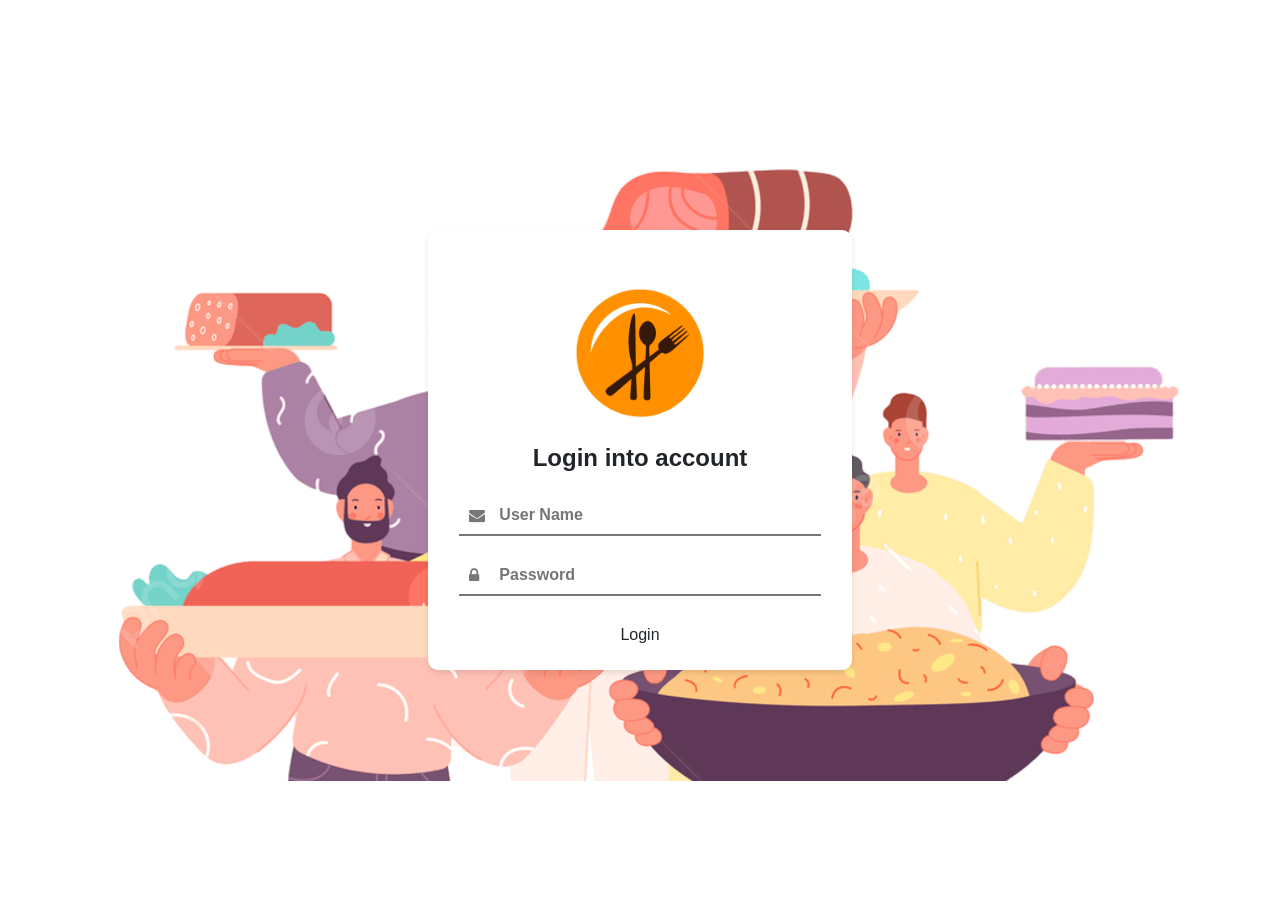
<file: src/main/resources/public/index.html>
<!DOCTYPE html>
<html lang="en">
<head>
    <title>Login</title>
    <meta name="viewport" content="width=device-width, initial-scale=1, shrink-to-fit=no">
    <link rel="stylesheet" href="https://stackpath.bootstrapcdn.com/bootstrap/4.5.0/css/bootstrap.min.css">
    <link href="style.css" rel="stylesheet">
    <link href="https://stackpath.bootstrapcdn.com/font-awesome/4.7.0/css/font-awesome.min.css" rel="stylesheet">
    <script src="https://code.jquery.com/jquery-3.5.1.slim.min.js"></script>
</head>
<body>
<div class="container infinity-container">
    <div class="row">
        <div class="col-md-1 infinity-left-space"></div>

        <!-- FORM BEGIN -->
        <div class="col-lg-10 col-md-10 col-sm-12 col-xs-12 text-center infinity-form">
            <!-- Company Logo -->
            <div class="text-center mb-3 mt-5">
                <img src="logo.png" width="150px">
            </div>
            <div class="text-center mb-4">
                <h4>Login into account</h4>
            </div>
            <!-- Form -->
            <form class="px-3" id="loginForm">
                <!-- Input Box -->
                <div class="form-input">
                    <span><i class="fa fa-envelope"></i></span>
                    <input type="email" id="username" placeholder="User Name" tabindex="10" required>
                </div>
                <div class="form-input">
                    <span><i class="fa fa-lock"></i></span>
                    <input type="password" id="password" placeholder="Password" required>
                </div>

                <!-- Login Button -->
                <div class="mb-3">
                    <button type="button" class="btn btn-block" onclick="login()">Login</button>
                </div>

                <!-- Response div -->
                <div id="response"></div>
            </form>
        </div>
        <!-- FORM END -->

        <div class="col-md-1 infinity-right-space"></div>
    </div>
</div>

<script>
    function login() {
        var username = document.getElementById("username").value;
        var password = document.getElementById("password").value;

        var xhttp = new XMLHttpRequest();
        xhttp.onreadystatechange = function() {
            if (this.readyState == 4) {
                if (this.status == 200) {
                    // Si el inicio de sesión es exitoso, redirigir a meals.html
                    window.location.href = "/meals.html";
                } else {
                    // Si hay un error en el inicio de sesión, mostrar el mensaje de error
                    document.getElementById("response").innerHTML = this.responseText;
                }
            }
        };
        xhttp.open("GET", "/login?username=" + username + "&password=" + password, true);
        xhttp.send();
    }
</script>
</body>
</html>
</file>
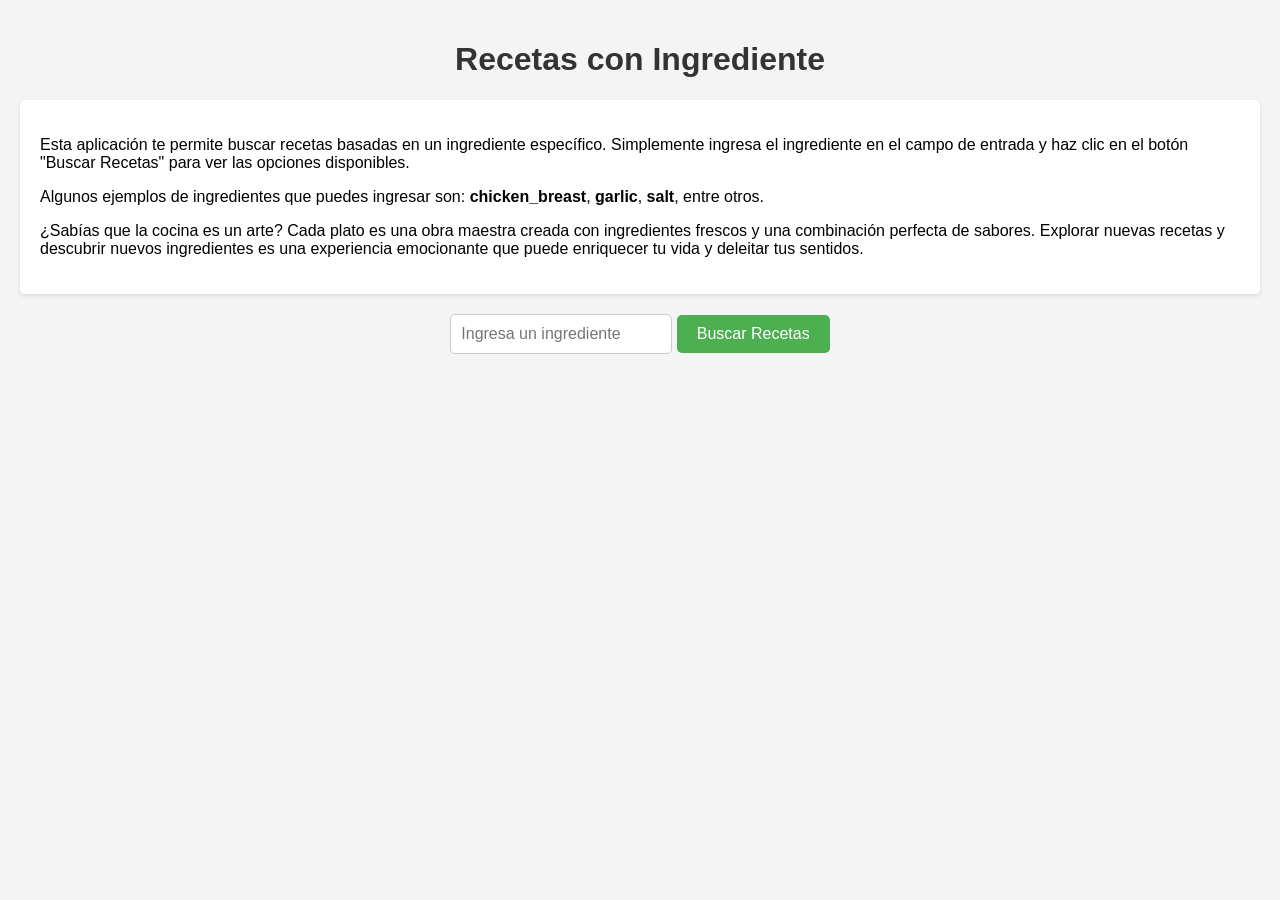
<file: src/main/resources/public/meals.html>
<!DOCTYPE html>
    <html lang="en">
    <head>
        <meta charset="UTF-8">
        <meta name="viewport" content="width=device-width, initial-scale=1.0">
        <title>Recetas con Ingrediente</title>
        <style>
            body {
                font-family: Arial, sans-serif;
                margin: 0;
                padding: 20px;
                background-color: #f4f4f4;
            }

            h1 {
                text-align: center;
                color: #333;
            }

            .info-container {
                background-color: #fff;
                box-shadow: 0 2px 4px rgba(0, 0, 0, 0.1);
                border-radius: 5px;
                padding: 20px;
                margin-bottom: 20px;
            }

            .input-container {
                text-align: center;
                margin-bottom: 20px;
            }

            .input-container input {
                padding: 10px;
                border: 1px solid #ccc;
                border-radius: 5px;
                font-size: 16px;
            }

            .input-container button {
                padding: 10px 20px;
                background-color: #4CAF50;
                color: #fff;
                border: none;
                border-radius: 5px;
                font-size: 16px;
                cursor: pointer;
                transition: background-color 0.3s ease;
            }

            .input-container button:hover {
                background-color: #45a049;
            }

            .meal-container {
                display: flex;
                flex-wrap: wrap;
                justify-content: center;
            }

            .meal-card {
                width: 300px;
                margin: 10px;
                background-color: #fff;
                box-shadow: 0 2px 4px rgba(0, 0, 0, 0.1);
                border-radius: 5px;
                overflow: hidden;
            }

            .meal-card img {
                width: 100%;
                height: 200px;
                object-fit: cover;
            }

            .meal-card h3 {
                padding: 10px;
                margin: 0;
                color: #333;
            }
        </style>
    </head>
    <body>
    <h1>Recetas con Ingrediente</h1>
    <div class="info-container">
        <p>Esta aplicación te permite buscar recetas basadas en un ingrediente específico. Simplemente ingresa el ingrediente en el campo de entrada y haz clic en el botón "Buscar Recetas" para ver las opciones disponibles.</p>
        <p>Algunos ejemplos de ingredientes que puedes ingresar son: <strong>chicken_breast</strong>, <strong>garlic</strong>, <strong>salt</strong>, entre otros.</p>
        <p>¿Sabías que la cocina es un arte? Cada plato es una obra maestra creada con ingredientes frescos y una combinación perfecta de sabores. Explorar nuevas recetas y descubrir nuevos ingredientes es una experiencia emocionante que puede enriquecer tu vida y deleitar tus sentidos.</p>
    </div>
    <div class="input-container">
        <input type="text" id="ingredientInput" placeholder="Ingresa un ingrediente">
        <button onclick="fetchMeals()">Buscar Recetas</button>
    </div>
    <div class="meal-container" id="mealContainer"></div>

    <script>
        function fetchMeals() {
            const ingredient = document.getElementById('ingredientInput').value;
            const url = `https://ec2-44-212-58-187.compute-1.amazonaws.com:5000/meal?i=${ingredient}`;
            const sessionCookie = document.cookie;
            fetch(url, {
                method: 'GET',
                headers: {
                    'Cookie': sessionCookie
                }
                })
                .then(response => response.json())
                .then(data => {
                    const mealContainer = document.getElementById('mealContainer');
                    mealContainer.innerHTML = '';

                    data.meals.forEach(meal => {
                        const mealCard = document.createElement('div');
                        mealCard.classList.add('meal-card');

                        const mealImage = document.createElement('img');
                        mealImage.src = meal.strMealThumb;
                        mealImage.alt = meal.strMeal;

                        const mealTitle = document.createElement('h3');
                        mealTitle.textContent = meal.strMeal;

                        mealCard.appendChild(mealImage);
                        mealCard.appendChild(mealTitle);

                        mealContainer.appendChild(mealCard);
                    });
                })
                .catch(error => {
                    console.error('Error:', error);
                });
        }
    </script>
    </body>
    </html>
</file>
<file: src/main/resources/public/style.css>
.infinity-container{
    display: flex;
    flex-direction: column;
    align-items: center;
    justify-content: center;
    background-size: cover;
    min-height: 100vh;
}

@media (min-width: 768px) {
    .infinity-container {
        background: url('bg.png') center no-repeat;
    }
    .infinity-form {
        box-shadow: 0 3px 6px hsla(0, 0%, 0%, 0.1);
        border-radius: 10px;
        width: 28rem;
    }
 
}

.infinity-form{
    background: white;
}

.infinity-form h4 {
    font-weight: bold;
}

.infinity-form .form-input
{
    position: relative;
}

.infinity-form .form-input input
{
    width: 100%;
    margin-bottom: 20px;
    height: 40px;
    border: none;
    border-bottom: 2px solid #777;
    outline: none;
    background: transparent;
    padding-left: 40px;
    font-weight: bold;
    color: #777;
}

.infinity-form .form-input span {
    position: absolute;
    top: 8px;
    padding-left: 10px;
    color: #777;
}

.infinity-form .form-input input::placeholder {
    padding-left: 0px;
}

.infinity-form .form-input input:focus,
.infinity-form .form-input input:valid
{
    border-bottom: 2px solid #57b894;
}

.infinity-form .custom-checkbox .custom-control-input:checked ~ .custom-control-label::before {
  background-color: #4ea585 !important;
  border:0px;
}

.infinity-form button[type="submit"] {
    margin-top: 10px;
    border: none;
    cursor: pointer;
    border-radius: 20px;
    background: linear-gradient(45deg, #4ea585, #57b894);
    color: #fff;
    font-weight: bold;
    transition: 0.5s;
    margin-bottom: 10px;
}

.infinity-form button[type="submit"]:hover {
    background: linear-gradient(45deg, #57b894, #4ea585);
}

.forget-link , .login-link , .register-link {
    color: #57b894;
    font-weight: bold;
}

.forget-link:hover , .login-link:hover , .register-link:hover {
    color: #4ea585;
    text-decoration: none;
}

.infinity-form .btn-social {
    color: #fff;
    border: 0;
    display: inline-block;
    font-weight: bold;
    width: 38px;
    height: 38px;
    border-radius: 50%;
    margin: 0px;
    margin-right: 10px;
    margin-bottom: 10px;
}

.infinity-form .btn-facebook {
    background: #4866a8;
}

.infinity-form .btn-google {
    background: #da3f34;
}

.infinity-form .btn-twitter {
    background: #33ccff;
}

.infinity-form .btn-facebook:hover {
    background: hsla(221, 40%, 40%, 1);
}

.infinity-form .btn-google:hover {
    background: hsla(4, 59%, 47%, 1);
}

.infinity-form .btn-twitter:hover {
    background: hsla(195, 78%, 54%, 1);
}
</file>
